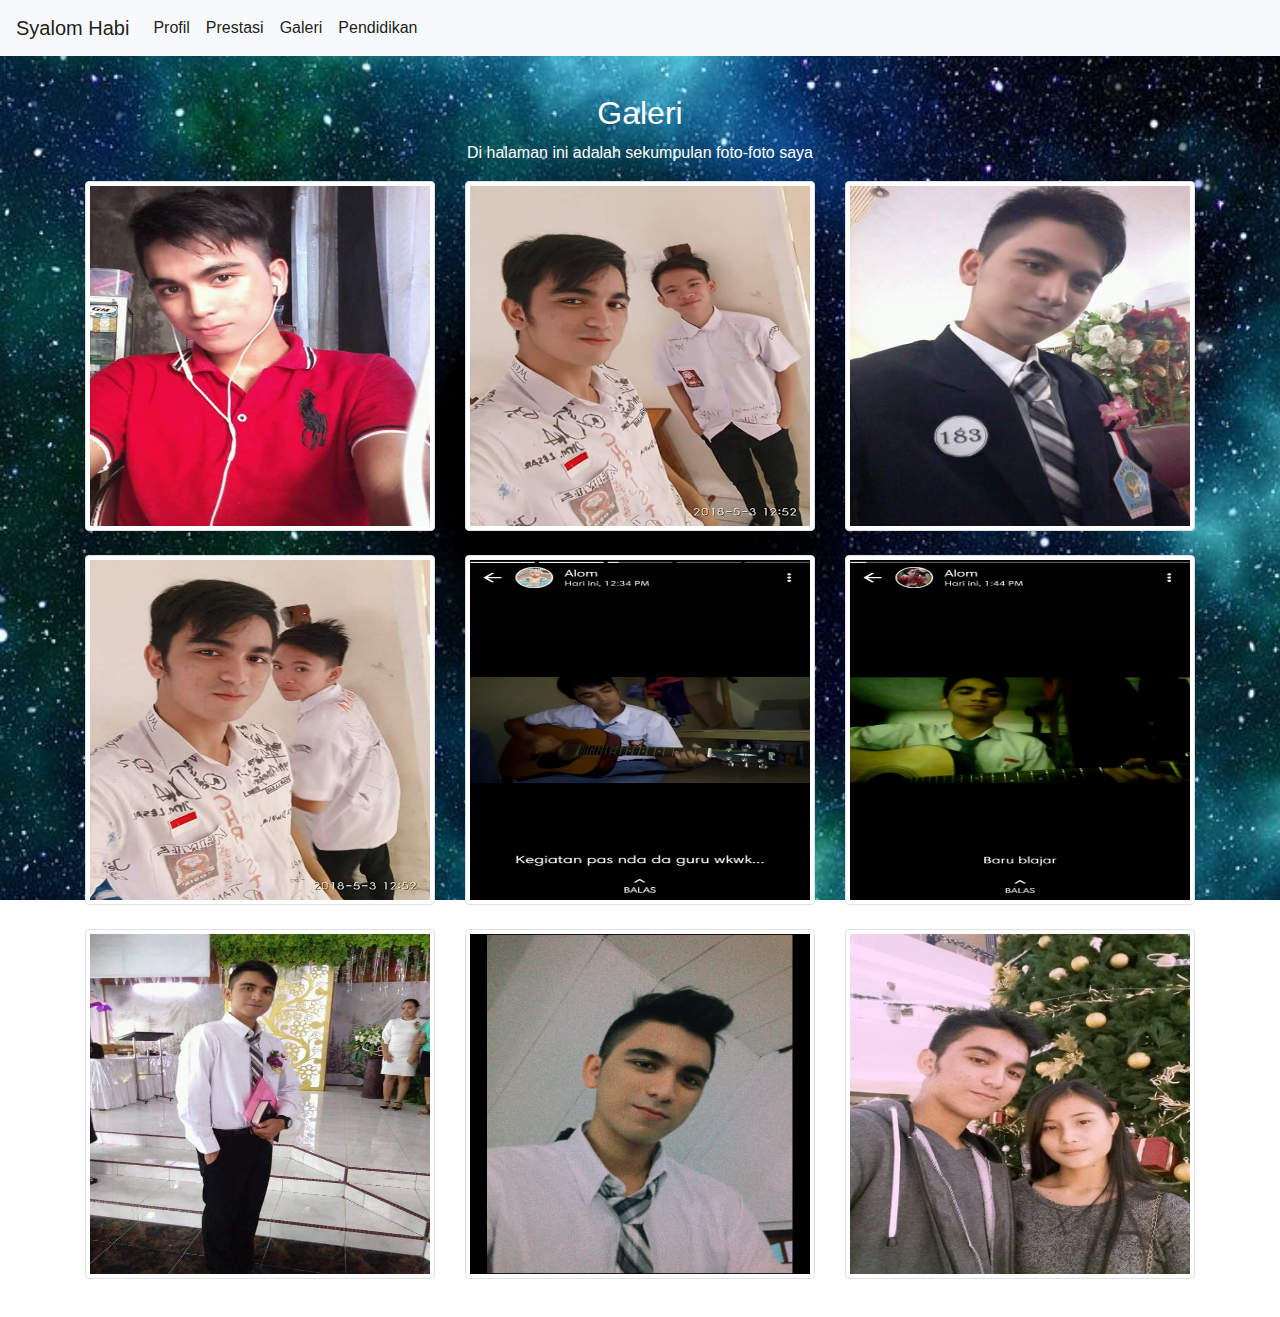
<file: galeri.html>
<!DOCTYPE html>
<html>
<head>
	<title>Galeri</title>
	<link rel="stylesheet" type="text/css" href="library/bootstrap/css/bootstrap.min.css">
	<link rel="stylesheet" href="library/styles/style.css">
</head>
<body id="homepage">

	<nav class="navbar navbar-expand-lg navbar-light bg-light">
		<a class="navbar-brand" href="index.html">Syalom Habi</a>
		<button class="navbar-toggler" type="button" data-toggle="collapse" data-target="#navbarSupportedContent" aria-controls="navbarSupportedContent" aria-expanded="false" aria-label="Toggle navigation">
			<span class="navbar-toggler-icon"></span>
		</button>
		
		<div class="collapse navbar-collapse" id="navbarSupportedContent">
			<ul class="navbar-nav mr-auto">
				<li class="nav-item active">
					<a class="nav-link" href="profil.html">Profil</a>
				</li>
				<li class="nav-item active">
					<a class="nav-link" href="prestasi.html">Prestasi</a>
				</li>
				<li class="nav-item active">
					<a class="nav-link" href="galeri.html">Galeri</a>
				</li>
				<li class="nav-item active">
					<a class="nav-link" href="pendidikan.html">Pendidikan</a>
				</li>
			</ul>
		</div>
	</nav>

	<div class="container" style="margin-top: 3%;margin-bottom: 3%;">
		<h2 align="center" style="color: white;">Galeri</h2>
		<p align="center" style="color: white;">Di halaman ini adalah sekumpulan foto-foto saya</p>
		<div class="row">
			<div class="col-md-4">
				<img src="library/images/galeri/1.jpg" class="img-thumbnail" style="width: 100%;height: 350px;">
			</div>
			<div class="col-md-4">
				<img src="library/images/galeri/2.jpg" class="img-thumbnail" style="width: 100%;height: 350px;">
			</div>
			<div class="col-md-4">
				<img src="library/images/galeri/3.jpg" class="img-thumbnail" style="width: 100%;height: 350px;">
			</div>
		</div><br>

		<div class="row">
			<div class="col-md-4">
				<img src="library/images/galeri/4.jpg" class="img-thumbnail" style="width: 100%;height: 350px;">
			</div>
			<div class="col-md-4">
				<img src="library/images/galeri/5.jpg" class="img-thumbnail" style="width: 100%;height: 350px;">
			</div>
			<div class="col-md-4">
				<img src="library/images/galeri/6.jpg" class="img-thumbnail" style="width: 100%;height: 350px;">
			</div>
		</div><br>

		<div class="row">
			<div class="col-md-4">
				<img src="library/images/galeri/7.jpg" class="img-thumbnail" style="width: 100%;height: 350px;">
			</div>
			<div class="col-md-4">
				<img src="library/images/galeri/8.jpg" class="img-thumbnail" style="width: 100%;height: 350px;">
			</div>
			<div class="col-md-4">
				<img src="library/images/galeri/9.jpg" class="img-thumbnail" style="width: 100%;height: 350px;">
			</div>
		</div>
	</div>
	
	<script src="library/bootstrap/js/jquery-3.3.1.slim.min.js"></script>
	<script src="library/bootstrap/js/popper.min.js"></script>
	<script src="library/bootstrap/js/jquery.min.js"></script>
	<script src="library/bootstrap/js/bootstrap.min.js"></script>
</body>
</html>
</file>
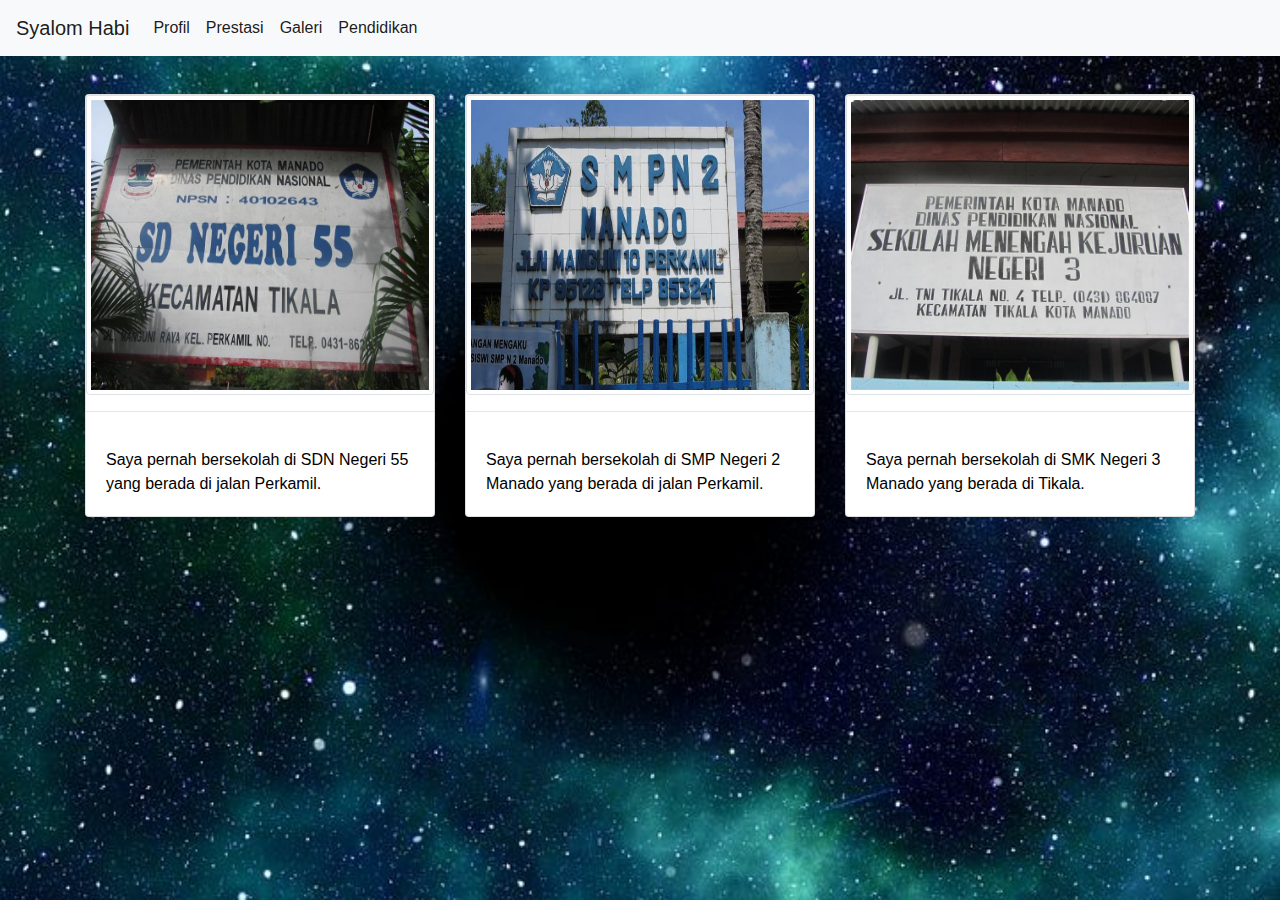
<file: pendidikan.html>
<!DOCTYPE html>
<html>
<head>
	<title>Syalom Habi</title>
	<link rel="stylesheet" type="text/css" href="library/bootstrap/css/bootstrap.min.css">
	<link rel="stylesheet" href="library/styles/style.css">
</head>
<body id="homepage">

	<nav class="navbar navbar-expand-lg navbar-light bg-light">
		<a class="navbar-brand" href="index.html">Syalom Habi</a>
		<button class="navbar-toggler" type="button" data-toggle="collapse" data-target="#navbarSupportedContent" aria-controls="navbarSupportedContent" aria-expanded="false" aria-label="Toggle navigation">
			<span class="navbar-toggler-icon"></span>
		</button>
		
		<div class="collapse navbar-collapse" id="navbarSupportedContent">
			<ul class="navbar-nav mr-auto">
				<li class="nav-item active">
					<a class="nav-link" href="profil.html">Profil</a>
				</li>
				<li class="nav-item active">
					<a class="nav-link" href="prestasi.html">Prestasi</a>
				</li>
				<li class="nav-item active">
					<a class="nav-link" href="galeri.html">Galeri</a>
				</li>
				<li class="nav-item active">
					<a class="nav-link" href="pendidikan.html">Pendidikan</a>
				</li>
			</ul>
		</div>
	</nav>

	<div class="container" style="margin-top: 3%;margin-bottom: 3%">
		<div class="row">
            <div class="col-md-4">
            	<div class="card">
            		<img src="library/images/pendidikan/sd.jpg" class="img-thumbnail card-img-top" style="height: 300px;width: 100%;"><hr>
            		<div class="card-body" style="color: black">
					    <p class="card-text">Saya pernah bersekolah di SDN Negeri 55 yang berada di jalan Perkamil.</p>
	            	</div>
            	</div>
            </div>
            <div class="col-md-4">
                <div class="card">
            		<img src="library/images/pendidikan/smp.jpg" class="img-thumbnail card-img-top" style="height: 300px;width: 100%;"><hr>
            		<div class="card-body" style="color: black">
					    <p class="card-text">Saya pernah bersekolah di SMP Negeri 2 Manado yang berada di jalan Perkamil.</p>
	            	</div>
            	</div>
            </div>
            <div class="col-md-4">
                <div class="card">
            		<img src="library/images/pendidikan/smk.jpg" class="img-thumbnail card-img-top" style="height: 300px;width: 100%;"><hr>
            		<div class="card-body" style="color: black">
					    <p class="card-text">Saya pernah bersekolah di SMK Negeri 3 Manado yang berada di Tikala.</p>
	            	</div>
            	</div>
            </div>
        </div>
	</div>
	
	<script src="library/bootstrap/js/jquery-3.3.1.slim.min.js"></script>
	<script src="library/bootstrap/js/popper.min.js"></script>
	<script src="library/bootstrap/js/jquery.min.js"></script>
	<script src="library/bootstrap/js/bootstrap.min.js"></script>
</body>
</html>
</file>
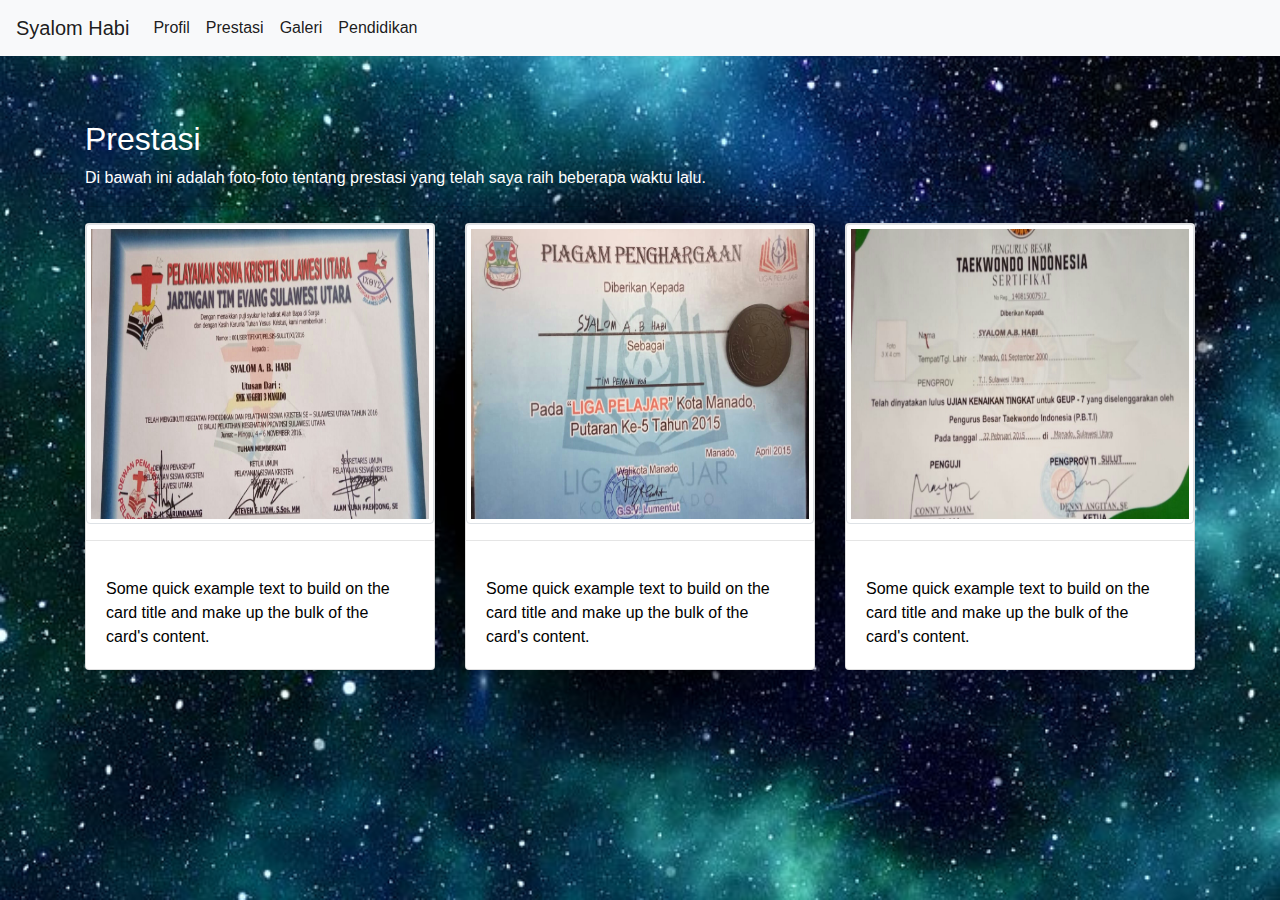
<file: prestasi.html>
<!DOCTYPE html>
<html>
<head>
	<title>Prestasi</title>
	<link rel="stylesheet" type="text/css" href="library/bootstrap/css/bootstrap.min.css">
	<link rel="stylesheet" href="library/styles/style.css">
</head>
<body id="homepage">

	<nav class="navbar navbar-expand-lg navbar-light bg-light">
		<a class="navbar-brand" href="index.html">Syalom Habi</a>
		<button class="navbar-toggler" type="button" data-toggle="collapse" data-target="#navbarSupportedContent" aria-controls="navbarSupportedContent" aria-expanded="false" aria-label="Toggle navigation">
			<span class="navbar-toggler-icon"></span>
		</button>
		
		<div class="collapse navbar-collapse" id="navbarSupportedContent">
			<ul class="navbar-nav mr-auto">
				<li class="nav-item active">
					<a class="nav-link" href="profil.html">Profil</a>
				</li>
				<li class="nav-item active">
					<a class="nav-link" href="prestasi.html">Prestasi</a>
				</li>
				<li class="nav-item active">
					<a class="nav-link" href="galeri.html">Galeri</a>
				</li>
				<li class="nav-item active">
					<a class="nav-link" href="pendidikan.html">Pendidikan</a>
				</li>
			</ul>
		</div>
	</nav>

    <div class="container prestasi" style="margin-top: 5%;margin-bottom: 5%;">
        <h2>Prestasi</h2>
        <p>Di bawah ini adalah foto-foto tentang prestasi yang telah saya raih beberapa waktu lalu.</p><hr>
		<div class="row">
            <div class="col-md-4">
            	<div class="card">
            		<img src="library/images/prestasi/pelsis.jpg" class="img-thumbnail card-img-top" style="height: 300px;width: 100%;"><hr>
            		<div class="card-body" style="color: black">
					    <p class="card-text">Some quick example text to build on the card title and make up the bulk of the card's content.</p>
	            	</div>
            	</div>
            </div>
            <div class="col-md-4">
                <div class="card">
            		<img src="library/images/prestasi/piagam.jpg" class="img-thumbnail card-img-top" style="height: 300px;width: 100%;"><hr>
            		<div class="card-body" style="color: black">
					    <p class="card-text">Some quick example text to build on the card title and make up the bulk of the card's content.</p>
	            	</div>
            	</div>
            </div>
            <div class="col-md-4">
                <div class="card">
            		<img src="library/images/prestasi/taekwondo.jpg" class="img-thumbnail card-img-top" style="height: 300px;width: 100%;"><hr>
            		<div class="card-body" style="color: black">
					    <p class="card-text">Some quick example text to build on the card title and make up the bulk of the card's content.</p>
	            	</div>
            	</div>
            </div>
        </div>
	</div>
	
	<script src="library/bootstrap/js/jquery-3.3.1.slim.min.js"></script>
	<script src="library/bootstrap/js/popper.min.js"></script>
	<script src="library/bootstrap/js/jquery.min.js"></script>
	<script src="library/bootstrap/js/bootstrap.min.js"></script>
</body>
</html>
</file>
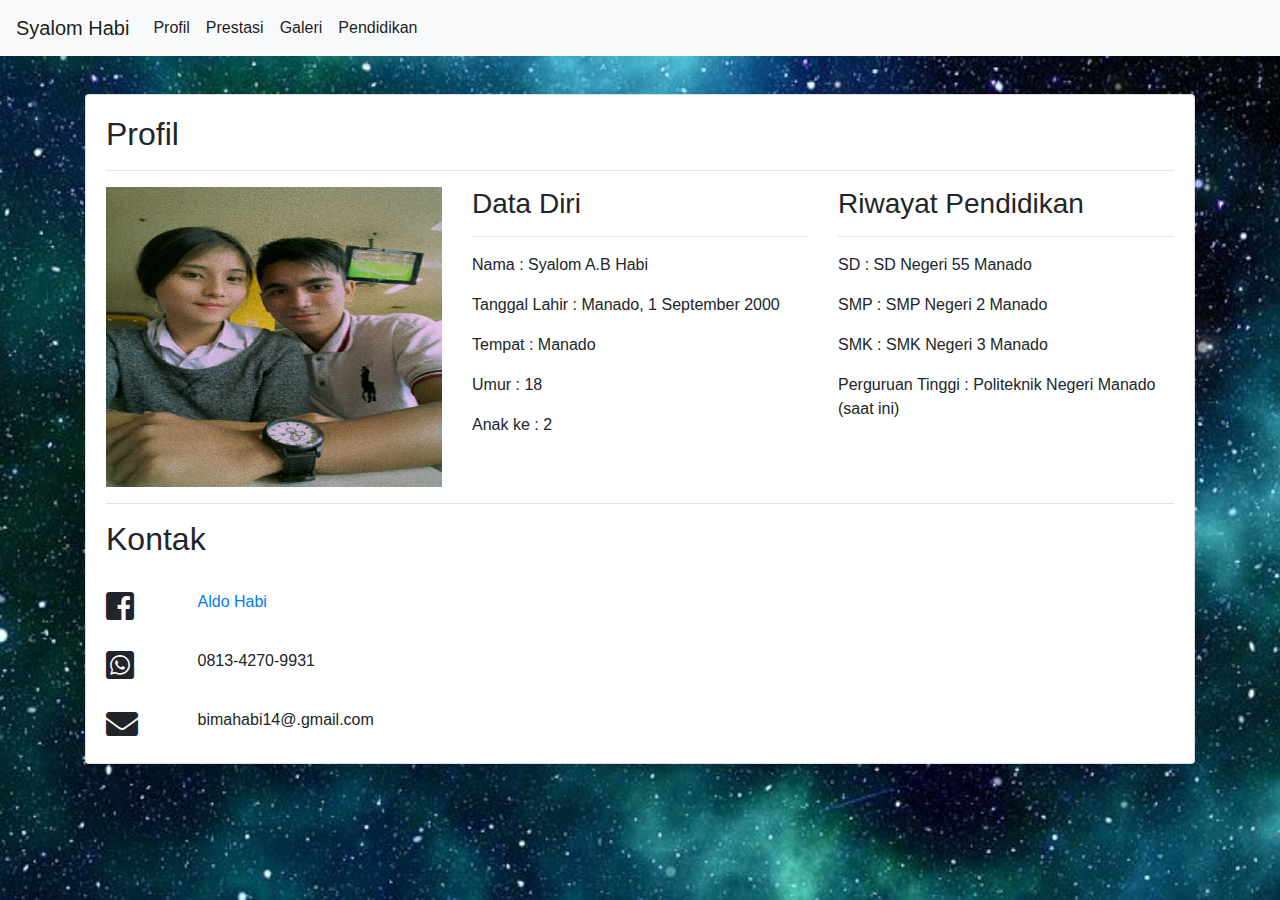
<file: profil.html>
<!DOCTYPE html>
<html>
<head>
	<title>Profil</title>
	<link rel="stylesheet" type="text/css" href="library/bootstrap/css/bootstrap.min.css">
	<link rel="stylesheet" type="text/css" href="library/font-awesome/css/fontawesome.min.css">
	<link rel="stylesheet" href="library/styles/style.css">
</head>
<body id="homepage">

	<nav class="navbar navbar-expand-lg navbar-light bg-light">
		<a class="navbar-brand" href="index.html">Syalom Habi</a>
		<button class="navbar-toggler" type="button" data-toggle="collapse" data-target="#navbarSupportedContent" aria-controls="navbarSupportedContent" aria-expanded="false" aria-label="Toggle navigation">
			<span class="navbar-toggler-icon"></span>
		</button>
		
		<div class="collapse navbar-collapse" id="navbarSupportedContent">
			<ul class="navbar-nav mr-auto">
				<li class="nav-item active">
					<a class="nav-link" href="#">Profil</a>
				</li>
				<li class="nav-item active">
					<a class="nav-link" href="prestasi.html">Prestasi</a>
				</li>
				<li class="nav-item active">
					<a class="nav-link" href="galeri.html">Galeri</a>
				</li>
				<li class="nav-item active">
					<a class="nav-link" href="pendidikan.html">Pendidikan</a>
				</li>
			</ul>
		</div>
	</nav>

	<div class="container" style="margin-top: 3%;margin-bottom: 3%;">
        <div class="card">
            <div class="card-body">
                <h2>Profil</h2><hr>
                <div class="row">
                    <div class="col-md-4">
                        <img src="library/images/pacaran.jpg" class="img-fluid" style="height: 300px;width: 100%;">
                    </div>
                    <div class="col-md-4">
                        <h3>Data Diri</h3><hr>
                        <p>Nama : Syalom A.B Habi</p>
                        <p>Tanggal Lahir : Manado, 1 September 2000</p>
                        <p>Tempat : Manado</p>
                        <p>Umur : 18</p>
                        <p>Anak ke : 2</p>
                    </div>
                    <div class="col-md-4">
                        <h3>Riwayat Pendidikan</h3><hr>
                        <p>SD : SD Negeri 55 Manado</p>
                        <p>SMP : SMP Negeri 2 Manado</p>
                        <p>SMK : SMK Negeri 3 Manado</p>
                        <p>Perguruan Tinggi : Politeknik Negeri Manado (saat ini)</p>
                    </div>
                </div><hr>
                <h2>Kontak</h2><br>
                <div class="row">
                	<div class="col-md-1">
                		<i class="fab fa-facebook-square fa-2x"></i>
                	</div>
                	<div class="col-md-2">
                		<a href="https://www.facebook.com/aldo.manopo.399" target="_blank">Aldo Habi</a>
                	</div>
                </div><br>

                <div class="row">
                	<div class="col-md-1">
                		<i class="fab fa-whatsapp-square fa-2x"></i>
                	</div>
                	<div class="col-md-2">
                		0813-4270-9931
                	</div>
                </div><br>

                <div class="row">
                	<div class="col-md-1">
                		<i class="fas fa-envelope fa-2x"></i>
                	</div>
                	<div class="col-md-3">
                		bimahabi14@.gmail.com
                	</div>
                </div>
            </div>
        </div>
    </div>
	
	<script src="library/bootstrap/js/jquery-3.3.1.slim.min.js"></script>
	<script src="library/bootstrap/js/popper.min.js"></script>
	<script src="library/bootstrap/js/jquery.min.js"></script>
	<script src="library/bootstrap/js/bootstrap.min.js"></script>
</body>
</html>
</file>
<file: library/styles/style.css>
#homepage{
    background: url('../images/background.jpg') no-repeat fixed;
    -webkit-background-size: 100% 100%;
    -moz-background-size: 100% 100%;
    -o-background-size: 100% 100%;
    background-size: 100% 100%;
}

.welcome{
    margin-top: 10%;
}

.welcome hr{
    background-color: red;
}

.welcome h2{
    color: white;
    font-size: 3em;
    text-align: center;
}

.welcome h4{
    color: white;
    font-size: 2.5em;
    text-align: center;
    font-family: 'Franklin Gothic Medium', 'Arial Narrow', Arial, sans-serif;
}

/* .prestasi img{
    transform:          rotate(270deg);
-ms-transform:      rotate(270deg);
-moz-transform:     rotate(270deg);
-webkit-transform:  rotate(270deg);
-o-transform:       rotate(270deg);
} */

.prestasi{
    color: white;
}
</file>
